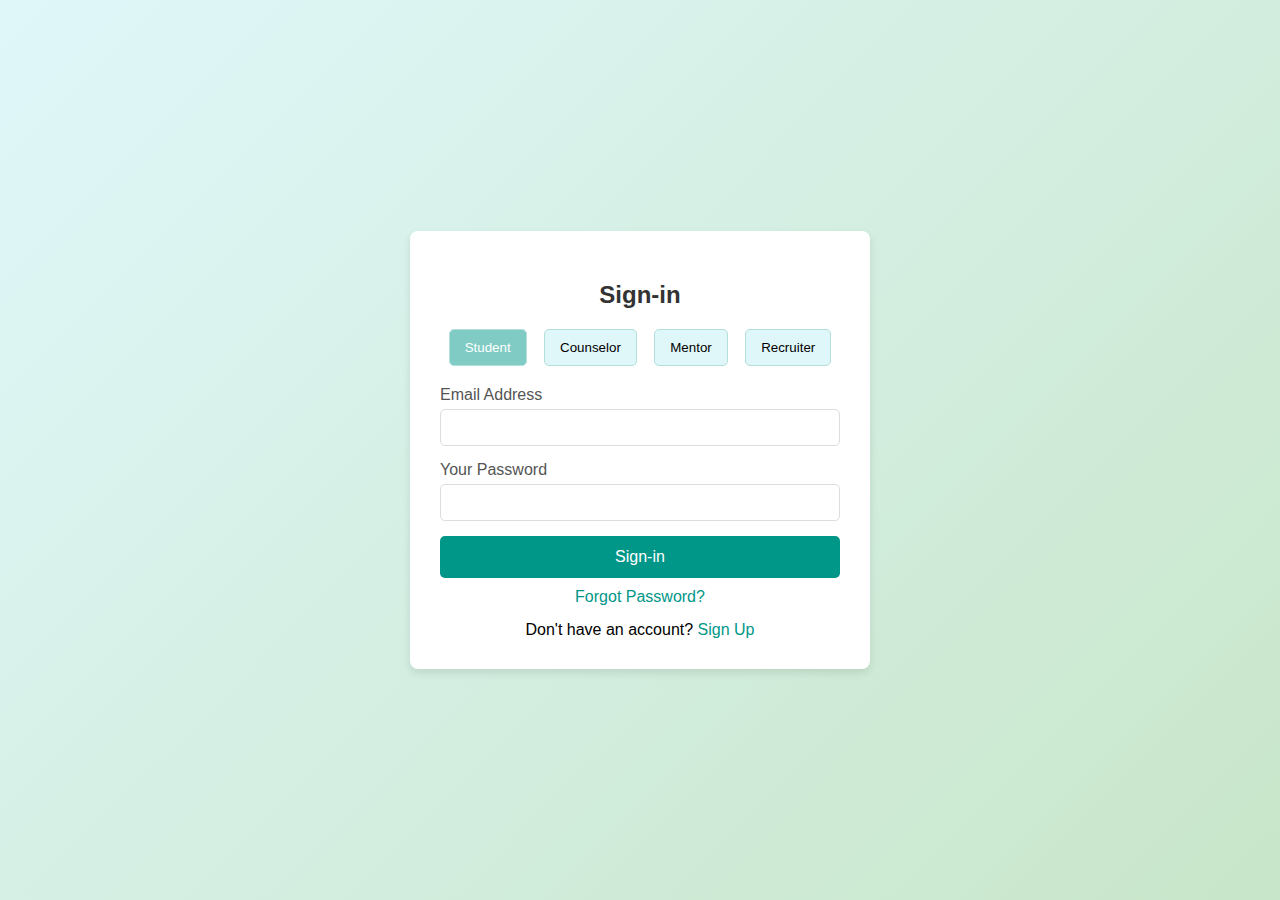
<file: assignment 2/signin.html>
<!DOCTYPE html>
<html lang="en">
<head>
    <meta charset="UTF-8">
    <meta name="viewport" content="width=device-width, initial-scale=1.0">
    <title>Xaphal Sign In</title>
    <style>
        body {
            font-family: sans-serif;
            margin: 0;
            padding: 0;
            display: flex;
            justify-content: center;
            align-items: center;
            min-height: 100vh;
            background: linear-gradient(135deg, #e0f7fa, #c8e6c9);
        }

        .signin-container {
            background-color: white;
            padding: 30px;
            border-radius: 8px;
            box-shadow: 0 4px 8px rgba(0, 0, 0, 0.1);
            width: 400px;
        }

        .signin-container h2 {
            text-align: center;
            margin-bottom: 20px;
            color: #333;
        }

        .role-selection {
            display: flex;
            justify-content: space-around;
            margin-bottom: 20px;
        }

        .role-selection button {
            background-color: #e0f7fa;
            border: 1px solid #b2dfdb;
            padding: 10px 15px;
            border-radius: 5px;
            cursor: pointer;
            transition: background-color 0.3s ease;
        }

        .role-selection button.selected {
            background-color: #80cbc4;
            color: white;
        }

        .role-selection button:hover {
            background-color: #b2dfdb;
        }

        .form-group {
            margin-bottom: 15px;
        }

        .form-group label {
            display: block;
            margin-bottom: 5px;
            color: #555;
        }

        .form-group input {
            width: 100%;
            padding: 10px;
            border: 1px solid #ddd;
            border-radius: 5px;
            box-sizing: border-box;
        }

        .form-group input:focus {
            outline: none;
            border-color: #80cbc4;
        }

        .signin-button {
            width: 100%;
            background-color: #009688;
            color: white;
            padding: 12px 20px;
            border: none;
            border-radius: 5px;
            cursor: pointer;
            font-size: 16px;
            transition: background-color 0.3s ease;
        }

        .signin-button:hover {
            background-color: #00796b;
        }

        .forgot-password {
            text-align: center;
            margin-top: 10px;
        }

        .forgot-password a {
            color: #009688;
            text-decoration: none;
        }

        .forgot-password a:hover {
            text-decoration: underline;
        }

        .signup-link {
            text-align: center;
            margin-top: 15px;
        }

        .signup-link a {
            color: #009688;
            text-decoration: none;
        }

        .signup-link a:hover {
            text-decoration: underline;
        }
    </style>
</head>
<body>
    <div class="signin-container">
        <h2>Sign-in</h2>
        <div class="role-selection">
            <button class="role-button selected" data-role="student">Student</button>
            <button class="role-button" data-role="counselor">Counselor</button>
            <button class="role-button" data-role="mentor">Mentor</button>
            <button class="role-button" data-role="recruiter">Recruiter</button>
        </div>
        <div class="form-group">
            <label for="email">Email Address</label>
            <input type="email" id="email" name="email" required>
        </div>
        <div class="form-group">
            <label for="password">Your Password</label>
            <input type="password" id="password" name="password" required>
        </div>
      <a href="index.html">  <button class="signin-button">Sign-in</button></a>
        <div class="forgot-password">
            <a href="#">Forgot Password?</a>
        </div>
        <div class="signup-link">
            Don't have an account? <a href="signup.html">Sign Up</a>
        </div>
    </div>

    <script>
        document.addEventListener('DOMContentLoaded', function() {
            const roleButtons = document.querySelectorAll('.role-button');

            roleButtons.forEach(button => {
                button.addEventListener('click', function() {
                    roleButtons.forEach(btn => btn.classList.remove('selected'));
                    this.classList.add('selected');
                });
            });
        });
    </script>
</body>
</html>
</file>
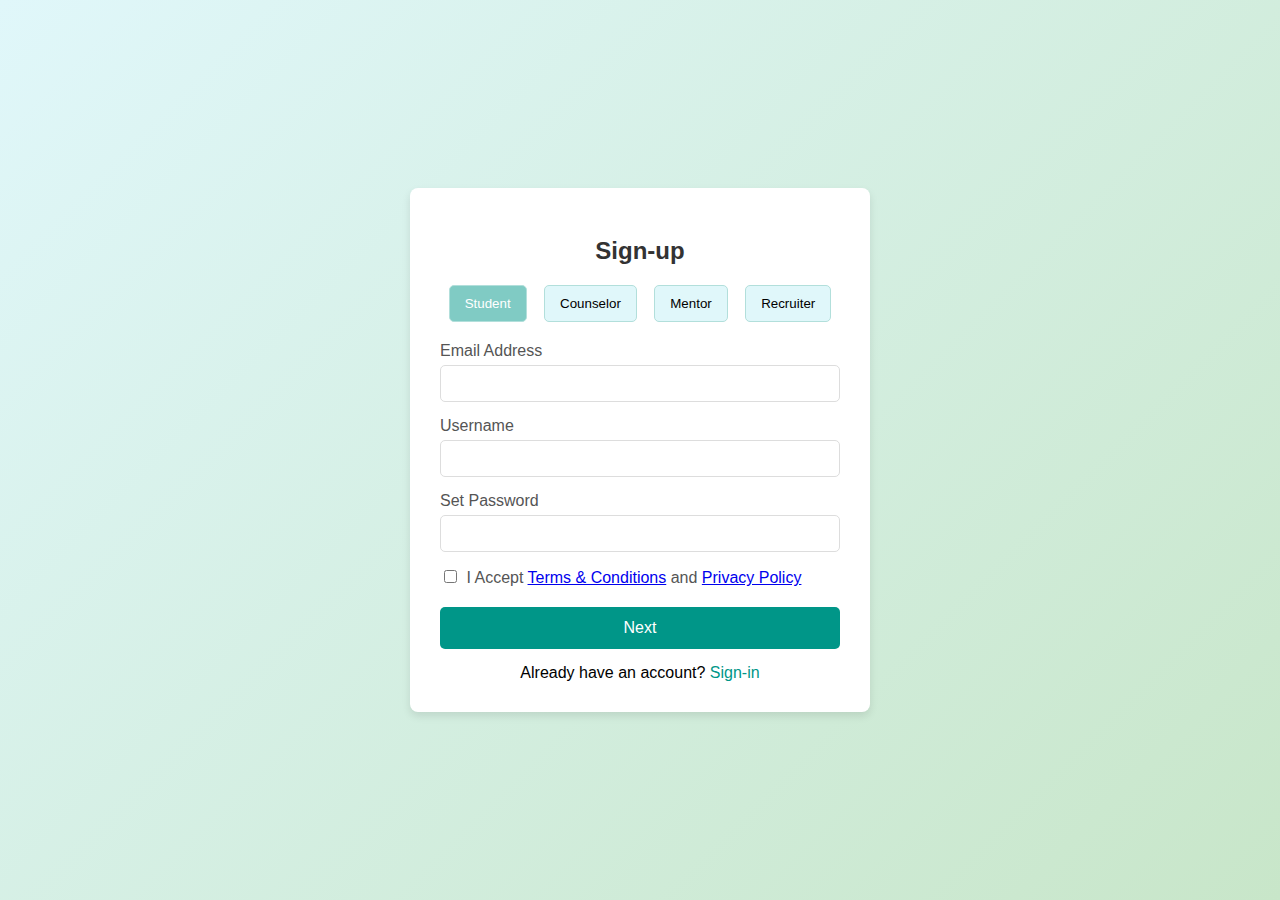
<file: assignment 2/signup.html>
<!DOCTYPE html>
<html lang="en">
<head>
    <meta charset="UTF-8">
    <meta name="viewport" content="width=device-width, initial-scale=1.0">
    <title>Xaphal Sign Up</title>
    <style>
        body {
            font-family: sans-serif;
            margin: 0;
            padding: 0;
            display: flex;
            justify-content: center;
            align-items: center;
            min-height: 100vh;
            background: linear-gradient(135deg, #e0f7fa, #c8e6c9);
        }

        .signup-container {
            background-color: white;
            padding: 30px;
            border-radius: 8px;
            box-shadow: 0 4px 8px rgba(0, 0, 0, 0.1);
            width: 400px;
        }

        .signup-container h2 {
            text-align: center;
            margin-bottom: 20px;
            color: #333;
        }

        .role-selection {
            display: flex;
            justify-content: space-around;
            margin-bottom: 20px;
        }

        .role-selection button {
            background-color: #e0f7fa;
            border: 1px solid #b2dfdb;
            padding: 10px 15px;
            border-radius: 5px;
            cursor: pointer;
            transition: background-color 0.3s ease;
        }

        .role-selection button.selected {
            background-color: #80cbc4;
            color: white;
        }

        .role-selection button:hover {
            background-color: #b2dfdb;
        }

        .form-group {
            margin-bottom: 15px;
        }

        .form-group label {
            display: block;
            margin-bottom: 5px;
            color: #555;
        }

        .form-group input {
            width: 100%;
            padding: 10px;
            border: 1px solid #ddd;
            border-radius: 5px;
            box-sizing: border-box;
        }

        .form-group input:focus {
            outline: none;
            border-color: #80cbc4;
        }

        .form-group input[type="checkbox"] {
            width: auto;
            margin-right: 5px;
        }

        .form-group .terms-label {
            display: inline-block;
        }

        .submit-button {
            width: 100%;
            background-color: #009688;
            color: white;
            padding: 12px 20px;
            border: none;
            border-radius: 5px;
            cursor: pointer;
            font-size: 16px;
            transition: background-color 0.3s ease;
        }

        .submit-button:hover {
            background-color: #00796b;
        }

        .signin-link {
            text-align: center;
            margin-top: 15px;
        }

        .signin-link a {
            color: #009688;
            text-decoration: none;
        }

        .signin-link a:hover {
            text-decoration: underline;
        }
    </style>
</head>
<body>
    <div class="signup-container">
        <h2>Sign-up</h2>
        <div class="role-selection">
            <button class="role-button selected" data-role="student">Student</button>
            <button class="role-button" data-role="counselor">Counselor</button>
            <button class="role-button" data-role="mentor">Mentor</button>
            <button class="role-button" data-role="recruiter">Recruiter</button>
        </div>
        <div class="form-group">
            <label for="email">Email Address</label>
            <input type="email" id="email" name="email" required>
        </div>
        <div class="form-group">
            <label for="username">Username</label>
            <input type="text" id="username" name="username" required>
        </div>
        <div class="form-group">
            <label for="password">Set Password</label>
            <input type="password" id="password" name="password" required>
        </div>
        <div class="form-group">
            <input type="checkbox" id="terms" name="terms" required>
            <label for="terms" class="terms-label">I Accept <a href="#">Terms & Conditions</a> and <a href="#">Privacy Policy</a></label>
        </div>
      <a href="index.html">  <button class="submit-button">Next</button></a>
        <div class="signin-link">
            Already have an account? <a href="signin.html">Sign-in</a>
        </div>
    </div>

    <script>
        document.addEventListener('DOMContentLoaded', function() {
            const roleButtons = document.querySelectorAll('.role-button');

            roleButtons.forEach(button => {
                button.addEventListener('click', function() {
                    roleButtons.forEach(btn => btn.classList.remove('selected'));
                    this.classList.add('selected');
                });
            });
        });
    </script>
</body>
</html>
</file>
